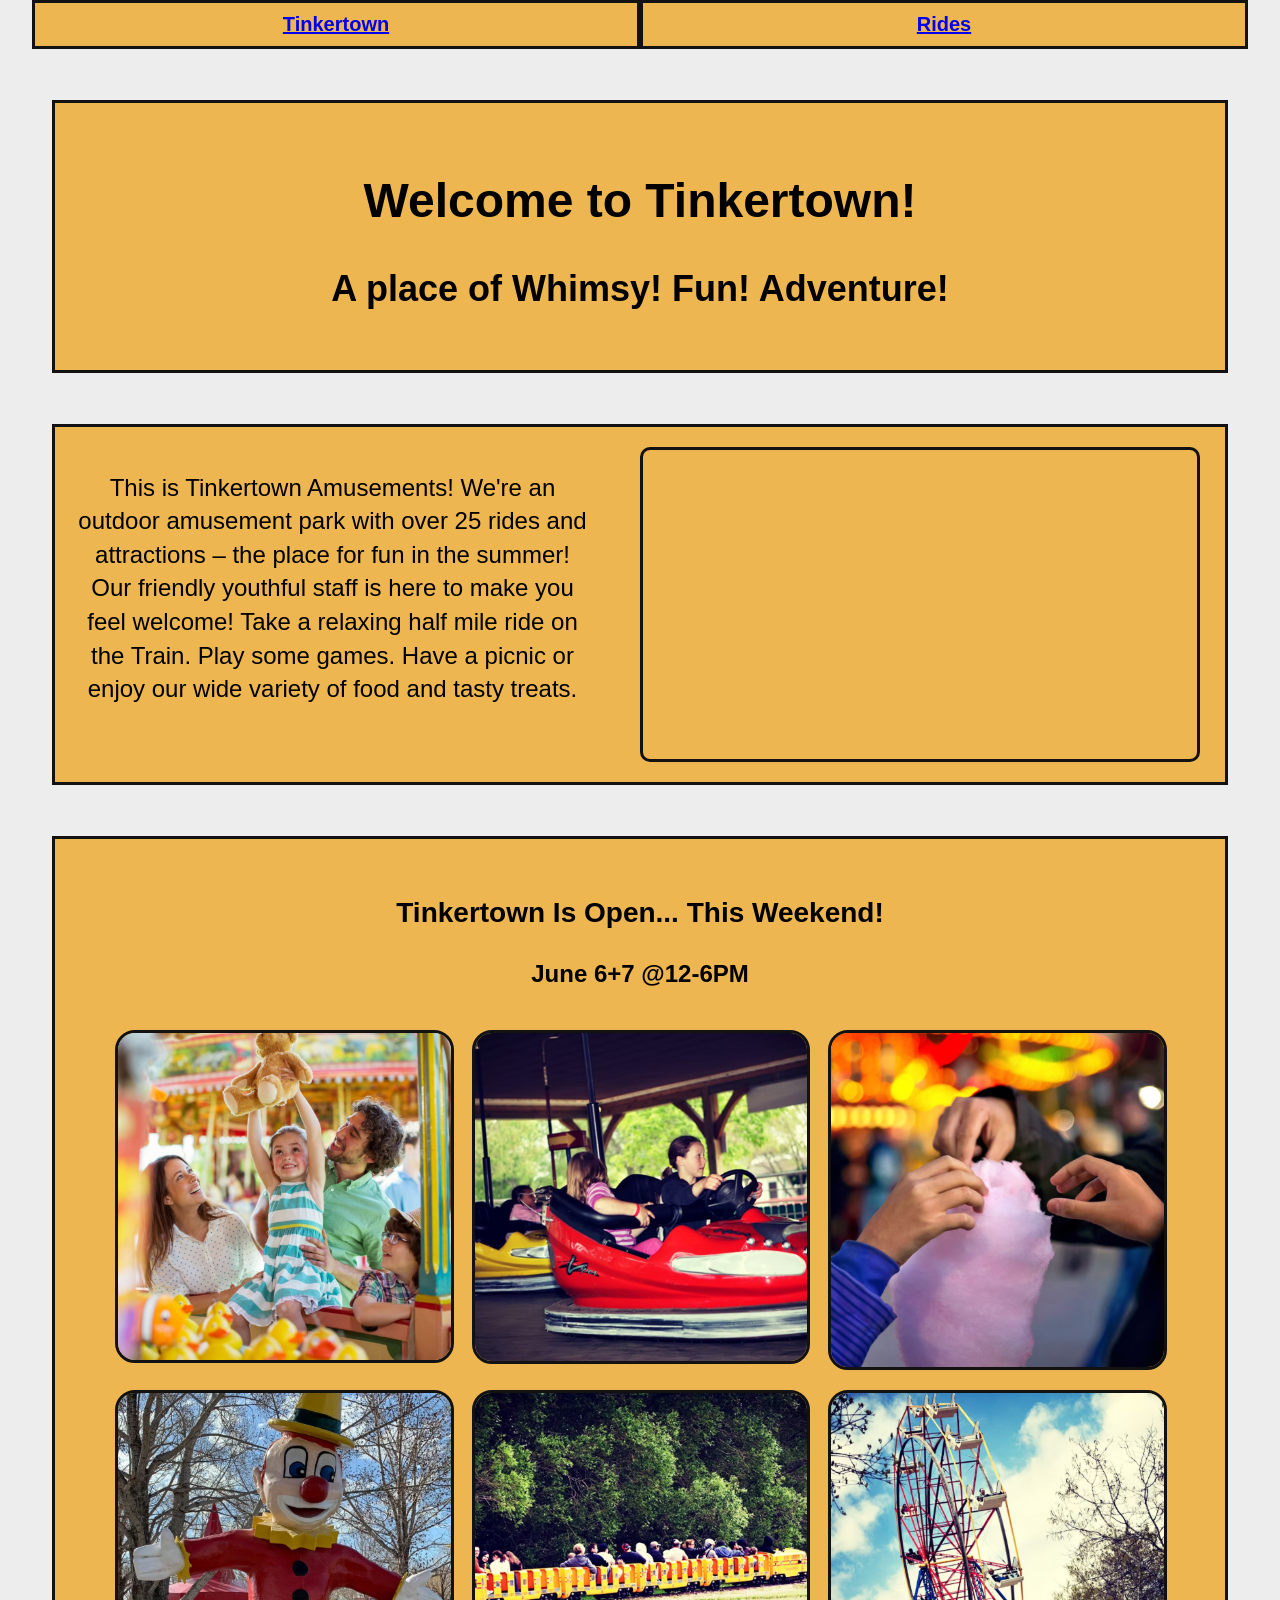
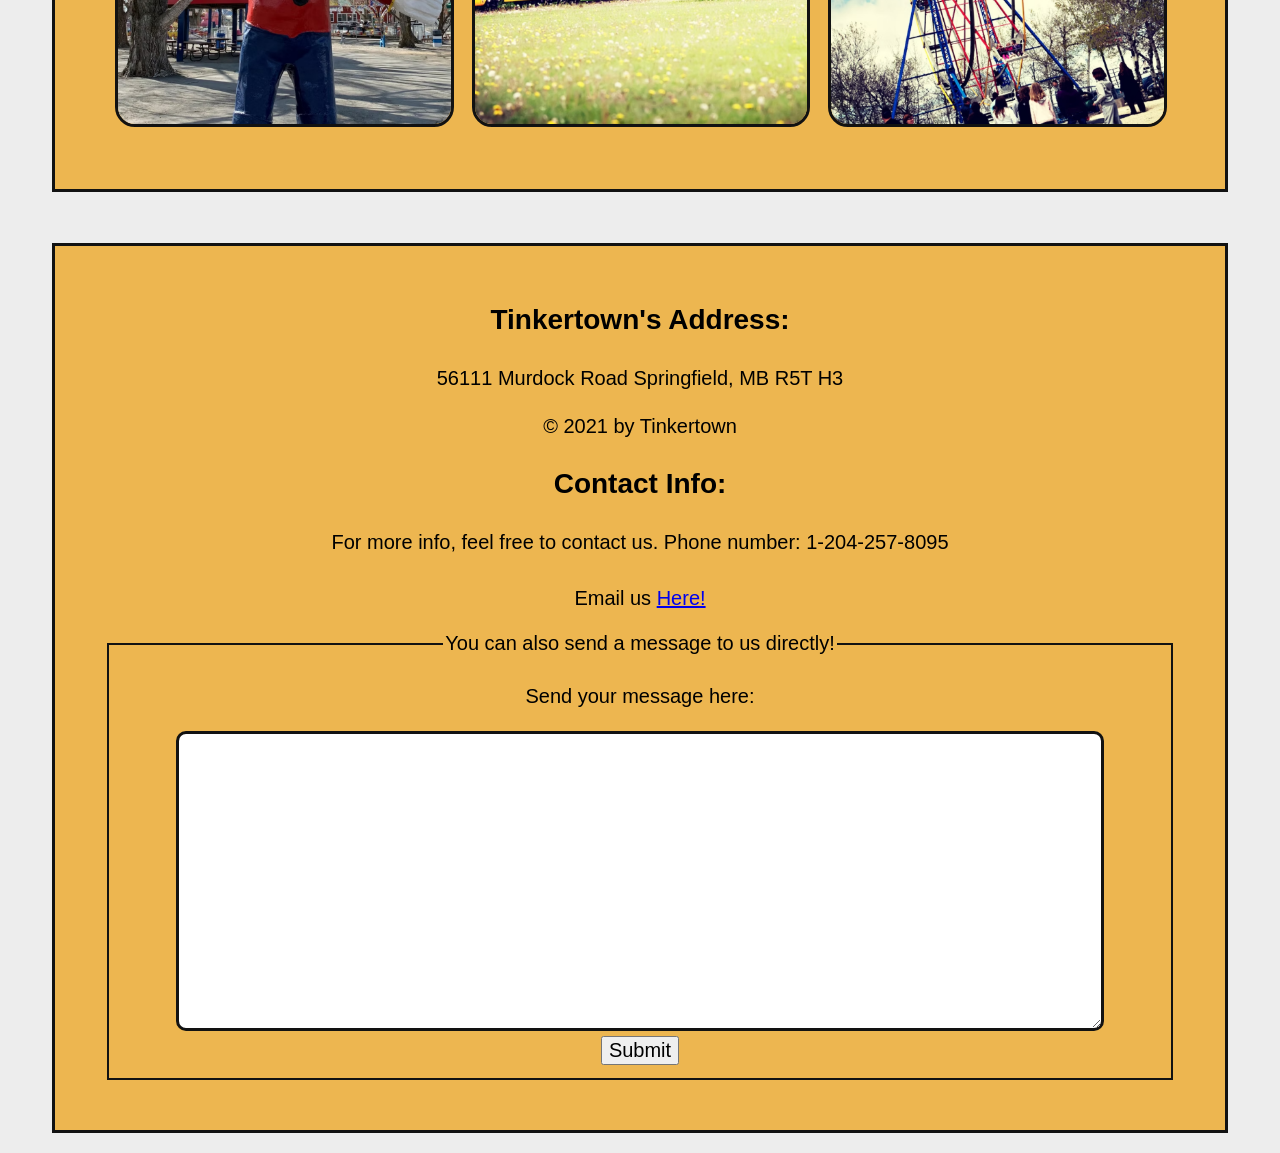
<file: index.html>
<!doctype html>
<html lang="en">
	<head>
		<meta charset="UTF-8" />
		<meta
			name="viewport"
			content="width=device-width, initial-scale=1.0"
		/>
		<link
			rel="stylesheet"
			href="stylesheets/stylesheet.css"
		/>
		<title>Tinkertown-Home Page</title>
		<style>
			#section2 {
				padding: 2rem;
				display: grid;
				grid-template-columns: repeat(2, 1fr);
				grid-template-rows: 1fr;
			}
			#welcome-gallery {
				display: grid;
				grid-template-columns: repeat(3, 1fr);
				grid-template-rows: repeat(2, 1fr);
			}
			#welcome-gallery img {
				width: 95%;
			}
			#welcome-gallery {
				padding: 0rem;
				border: 0rem;
			}
			/*A Media Query was chosen to allow for the website to
				still look good on smaller devices, targetting
				standard tablets and android in Portrait Mode, and
				testing the browser window at different sizes to
				make sure it remains visually appealing at all
				widths*/
			@media (max-width: 992px) {
				#section2 {
					display: block;
				}
				#section2 iframe {
					width: 90%;
				}
				#welcome-gallery {
					display: block;
				}
			}
		</style>
	</head>
	<body>
		<header>
			<nav>
				<ul>
					<li>
						<a href="index.html">Tinkertown</a>
					</li>
					<li>
						<a href="rides.html">Rides</a>
					</li>
				</ul>
			</nav>
		</header>
		<main>
			<section id="intro">
				<h1>Welcome to Tinkertown!</h1>
				<h2>A place of Whimsy! Fun! Adventure!</h2>
			</section>
			<br />
			<section id="section2">
				<p style="font-size: 2.4rem; margin-right: 5rem">
					This is Tinkertown Amusements! We're an outdoor
					amusement park with over 25 rides and attractions
					– the place for fun in the summer! Our friendly
					youthful staff is here to make you feel welcome!
					Take a relaxing half mile ride on the Train. Play
					some games. Have a picnic or enjoy our wide
					variety of food and tasty treats.
				</p>
				<iframe
					width="560"
					height="315"
					src="https://www.youtube.com/embed/7JJpcSIZ6LY?si=6ZzLZe7iyFitCGaj"
					title="YouTube video player"
					frameborder="0"
					allow="
						accelerometer;
						autoplay;
						clipboard-write;
						encrypted-media;
						gyroscope;
						picture-in-picture;
						web-share;
					"
					style="
						border-radius: 1rem;
						border: 0.35rem solid #121212;
					"
					referrerpolicy="strict-origin-when-cross-origin"
					allowfullscreen
				></iframe>
			</section>
			<br />
			<section>
				<h3>Tinkertown Is Open... This Weekend!</h3>
				<h4>June 6+7 @12-6PM</h4>
				<section id="welcome-gallery">
					<img
						src="images/Happy_Winner.png"
						alt="Excited kid wins a prize!"
					/>
					<img
						src="images/Bumper_Cars.png"
						alt="Kids in Bumper Cars"
					/>
					<img
						src="images/Cotton_Candy.png"
						alt="A few people eating Cotton Candy"
					/>
					<img
						src="images/Nice_Clown.png"
						alt="A Nice Clown Smiling"
					/>
					<img
						src="images/Roller_Coaster.png"
						alt="People having fun riding a Roller Coaster"
					/>
					<img
						src="images/Ferris_Wheel2.png"
						alt="A Ferris Wheel with a beautiful sunset in the background"
					/>
				</section>
			</section>
		</main>
		<br />
		<footer>
			<section>
				<section>
					<h3>Tinkertown's Address:</h3>
					<p>56111 Murdock Road Springfield, MB R5T H3</p>
					<p>© 2021 by Tinkertown</p>
					<h3>Contact Info:</h3>
					<p>
						For more info, feel free to contact us. Phone
						number: 1-204-257-8095
						<br />
						<br />
						Email us
						<a href="mailto:Tinkertown@gmail.com">Here!</a>
					</p>
				</section>
				<section>
					<form id="end-form" name="end-form" method="get">
						<fieldset for="end-form">
							<legend>
								You can also send a message to us directly!
							</legend>
							<br />
							<label for="direct-msg"
								>Send your message here:</label
							>
							<br />
							<br />
							<textarea id="direct-msg"></textarea>
							<br />
							<button type="submit">Submit</button>
						</fieldset>
					</form>
				</section>
			</section>
		</footer>
	</body>
</html>
</file>
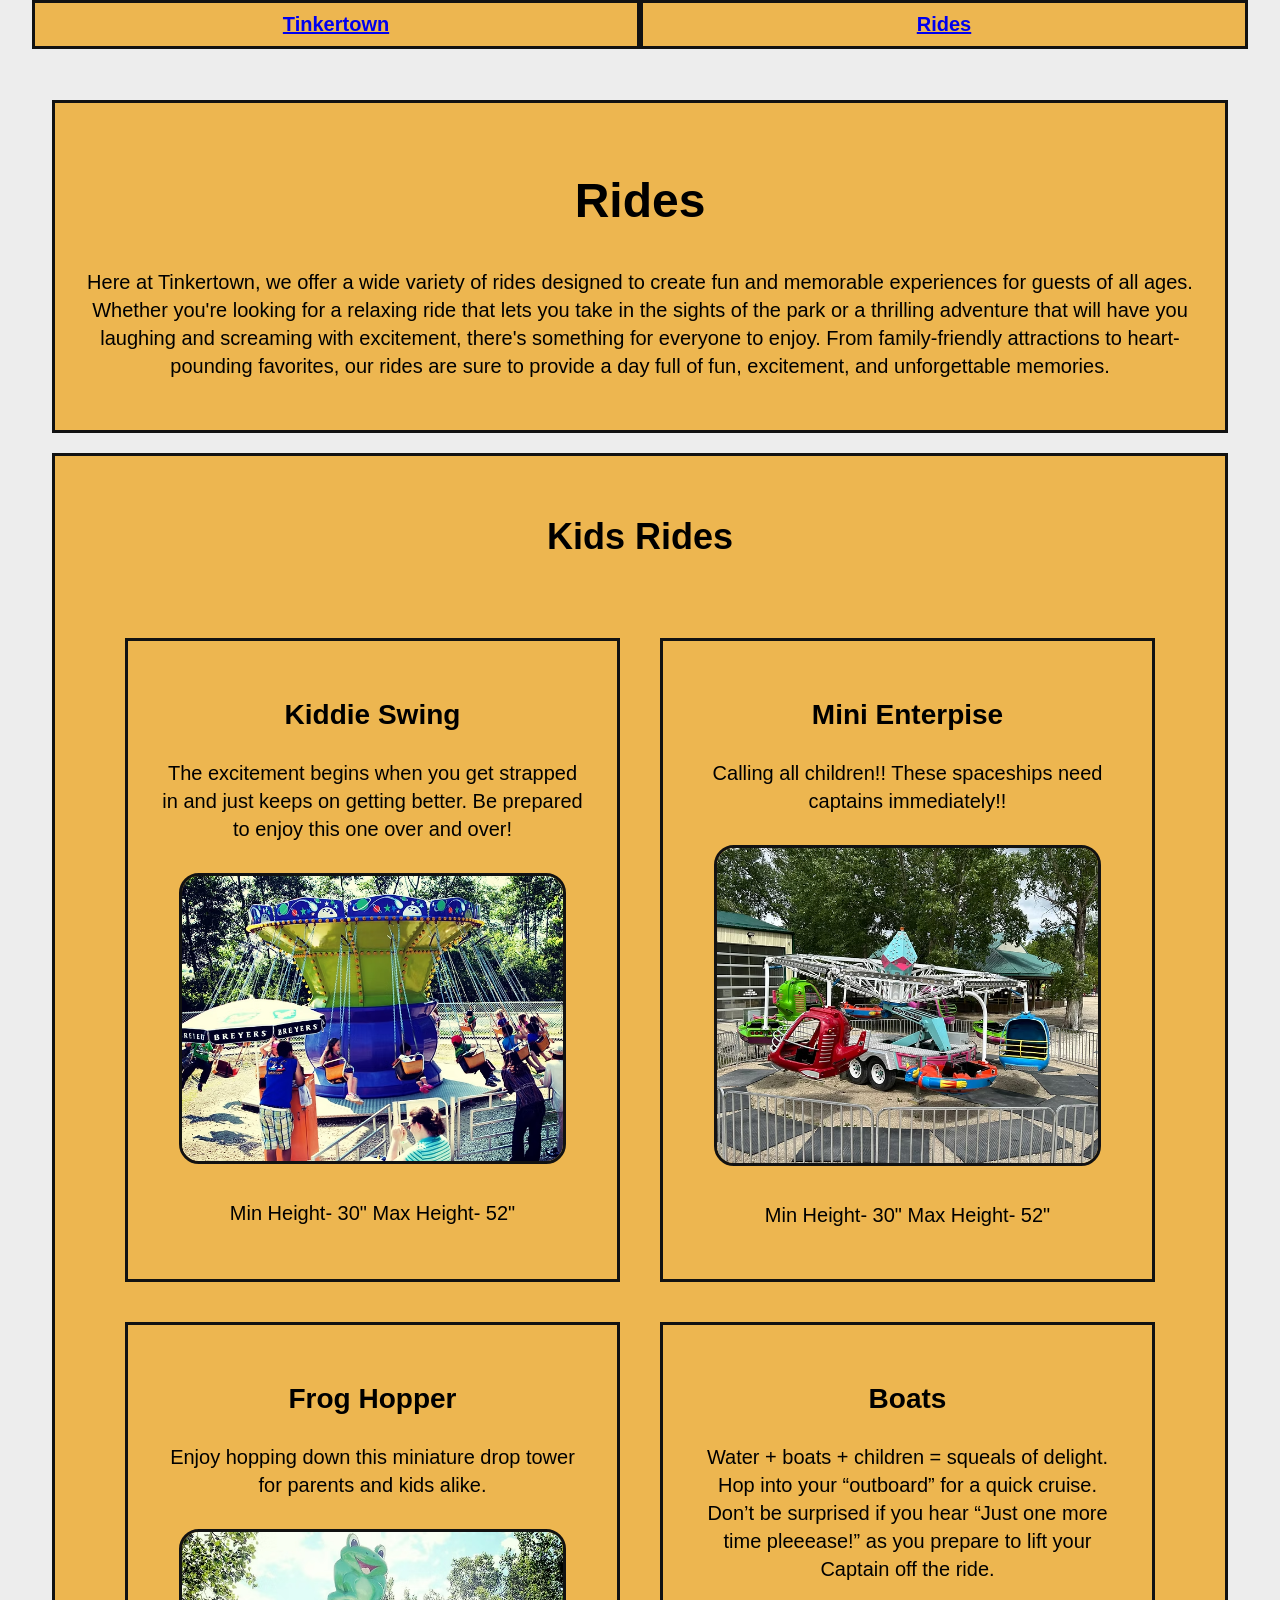
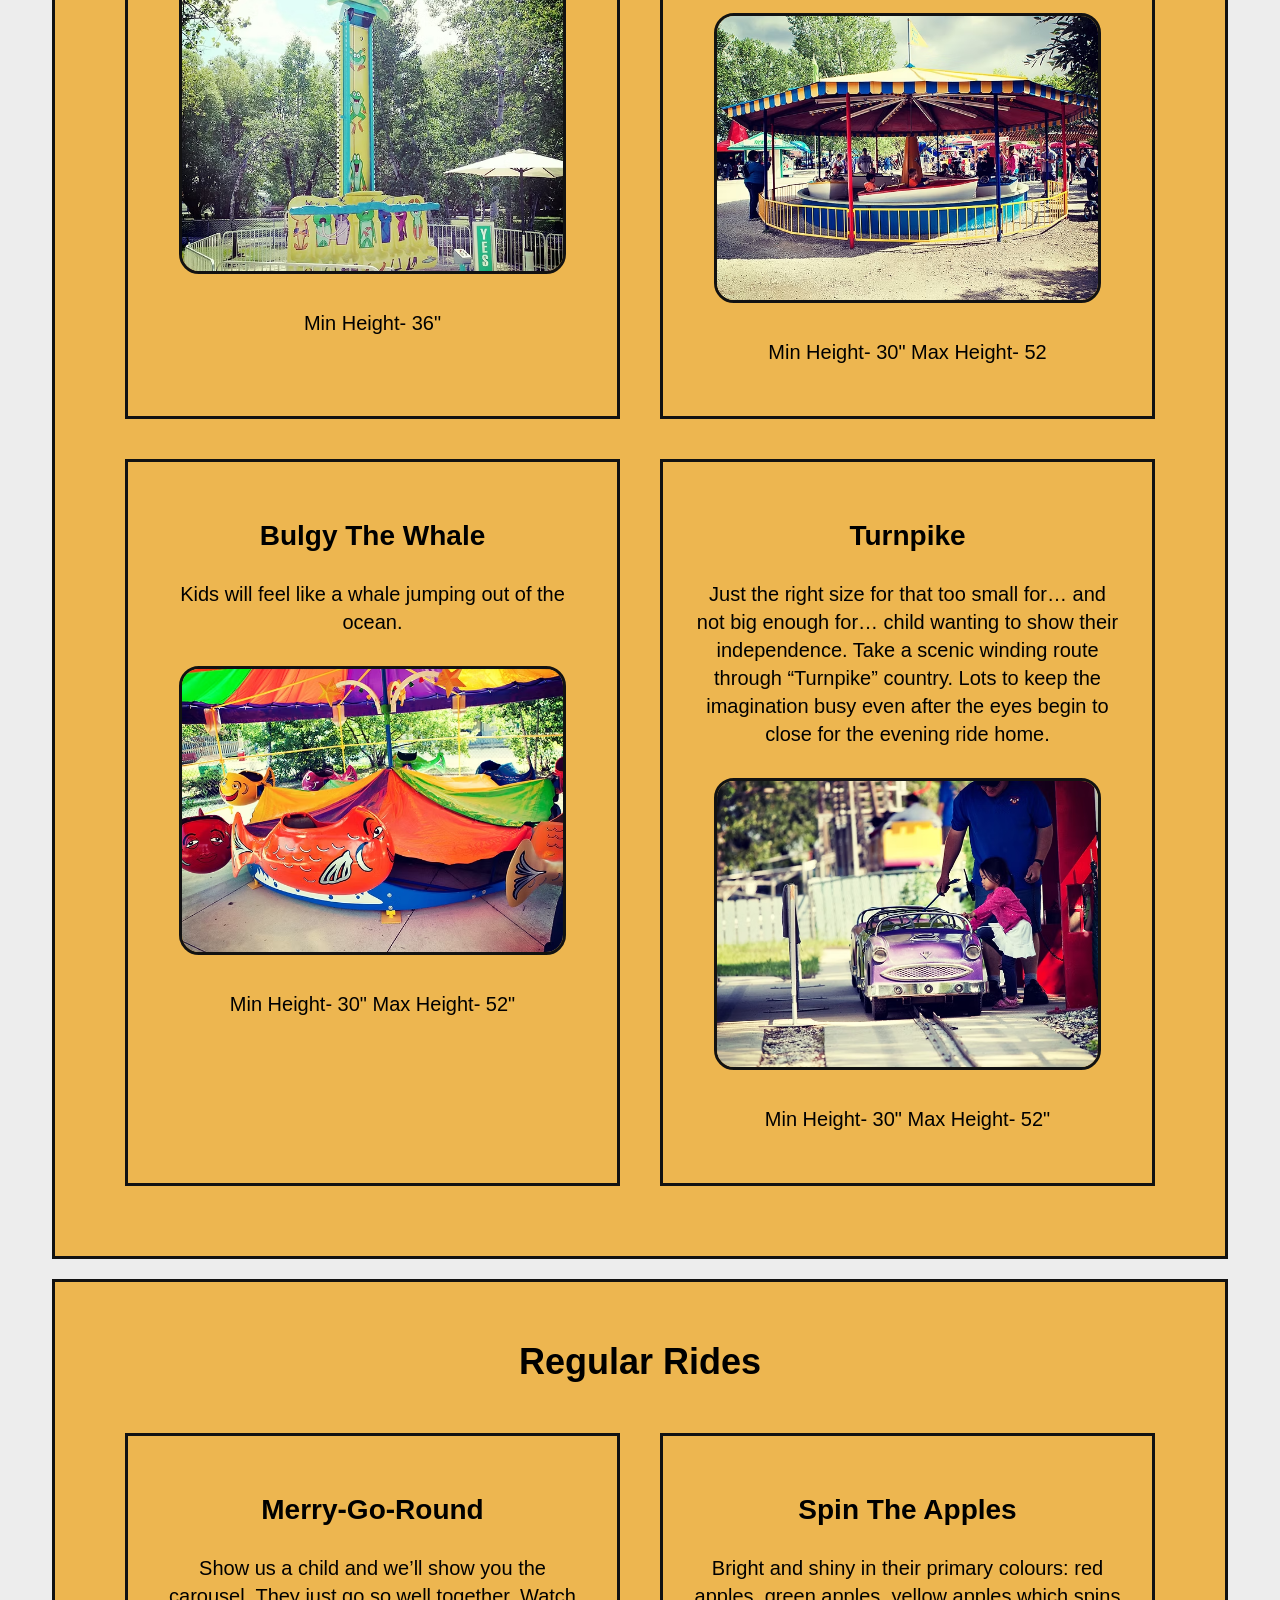
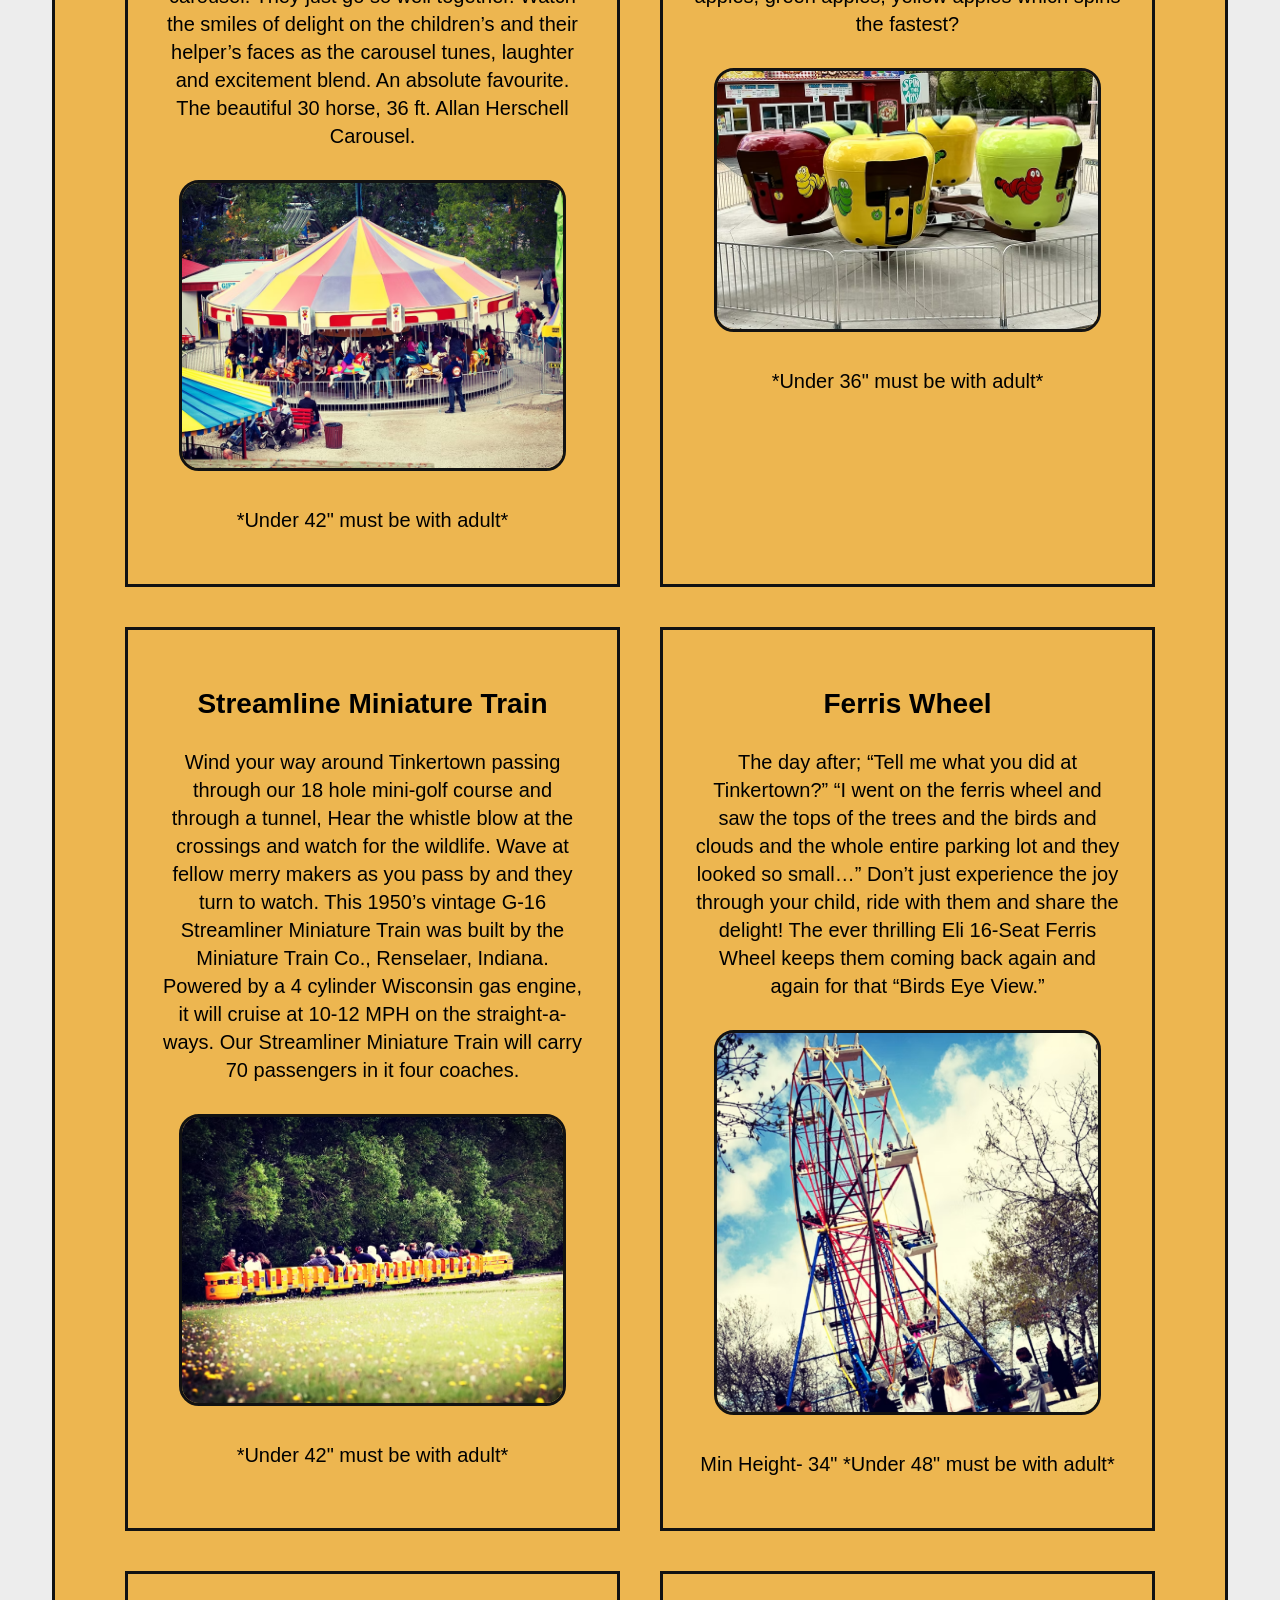
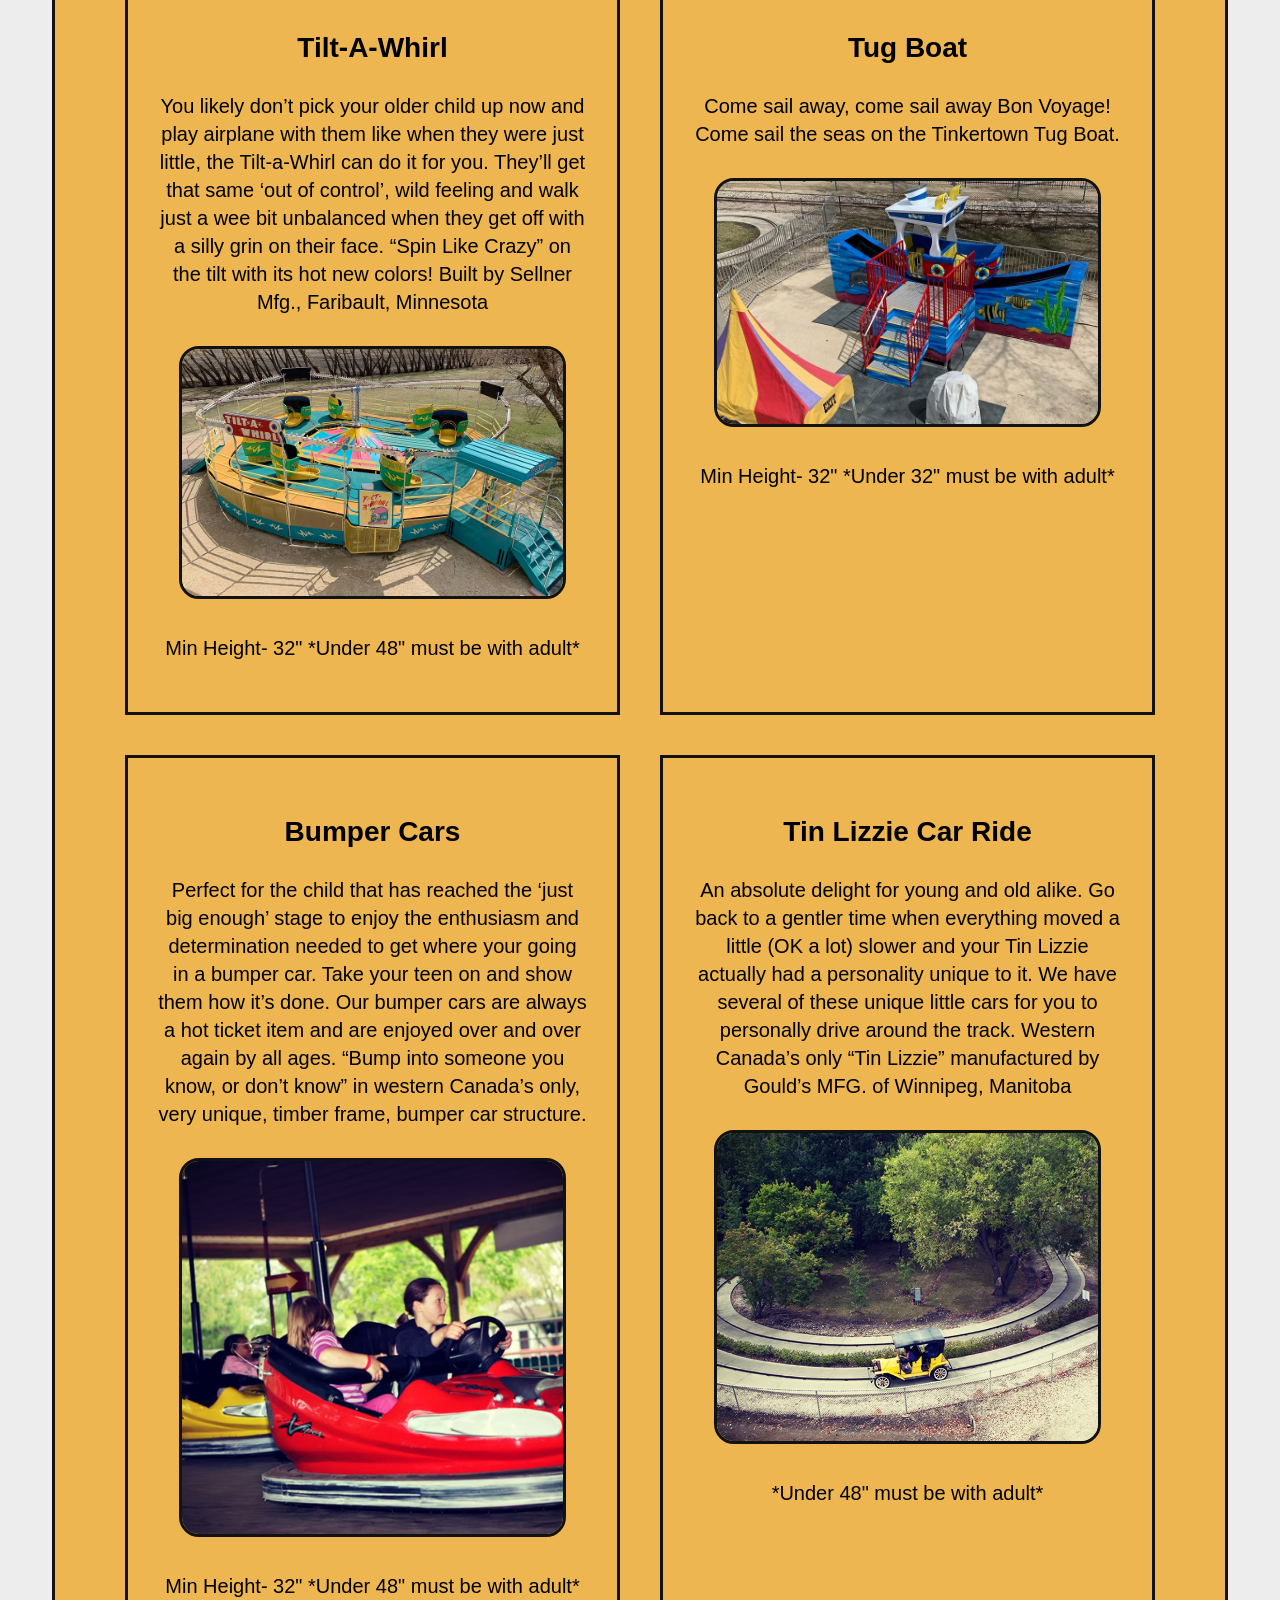
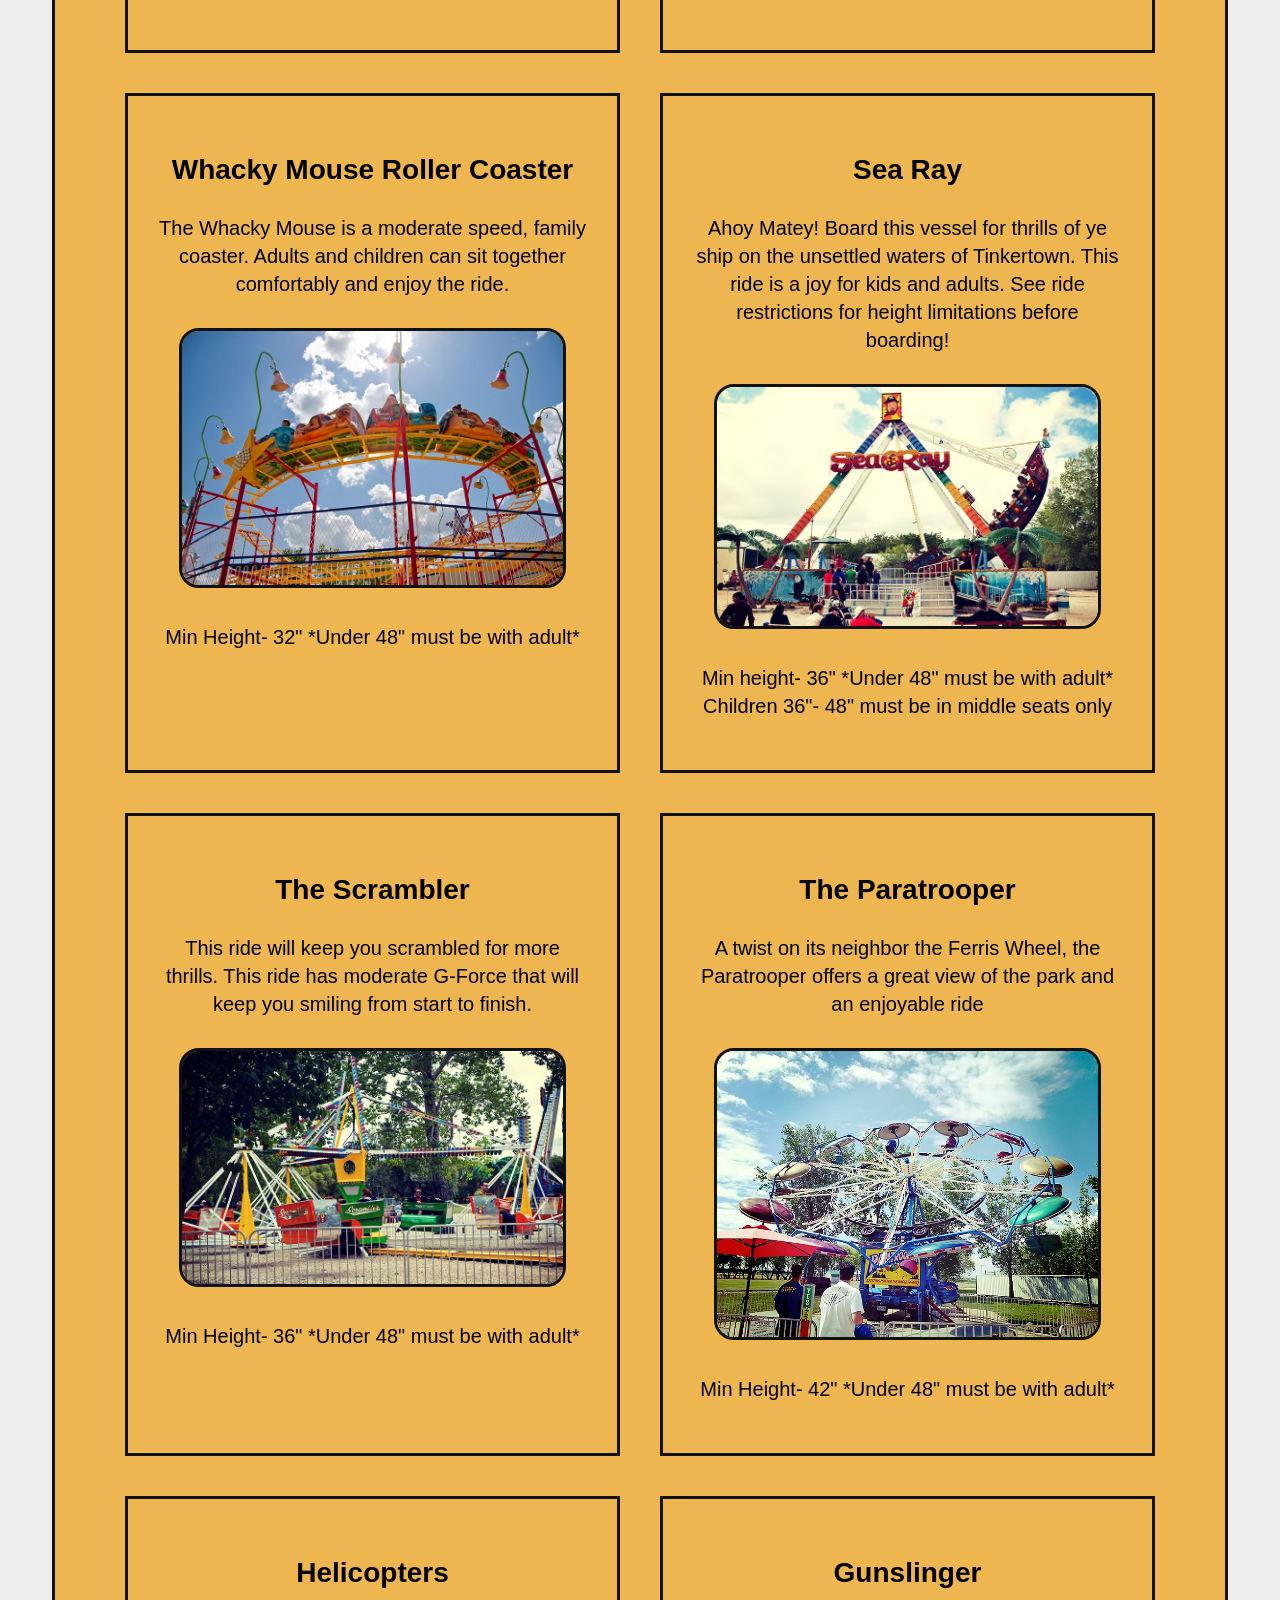
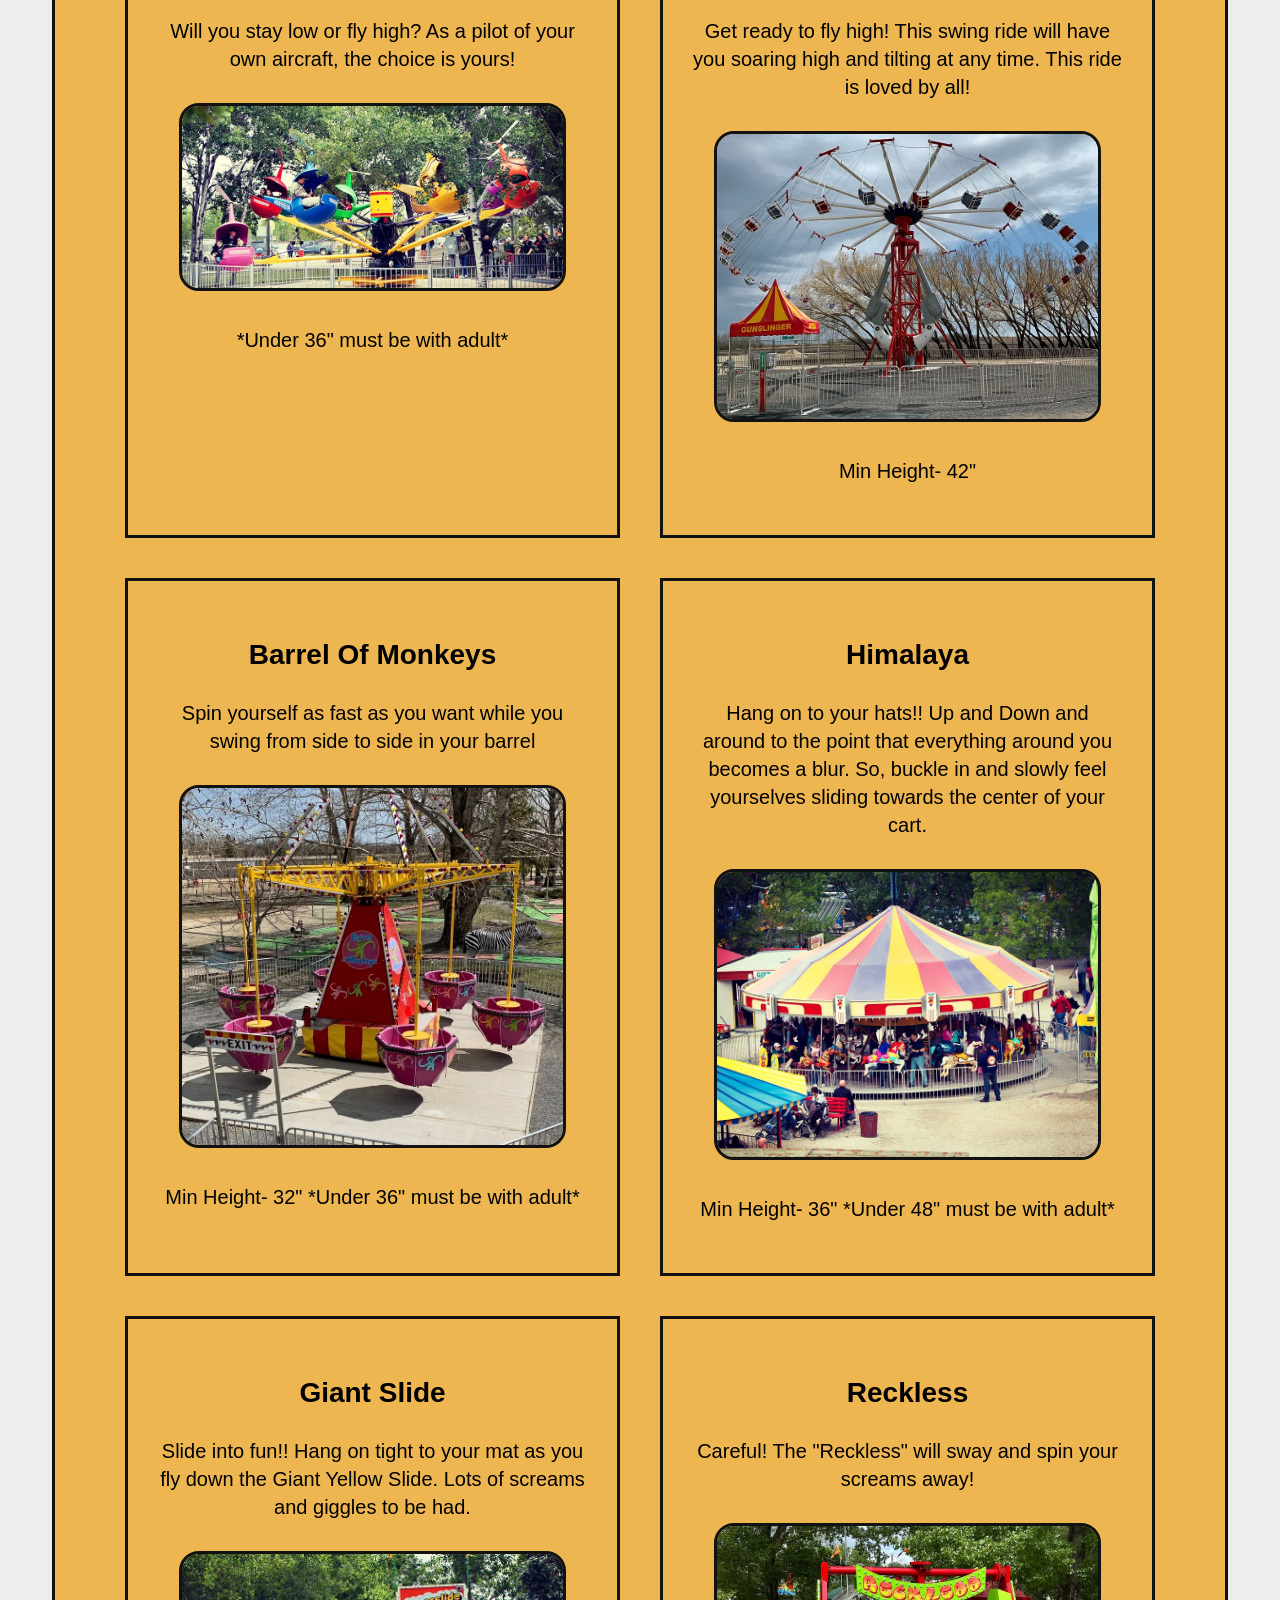
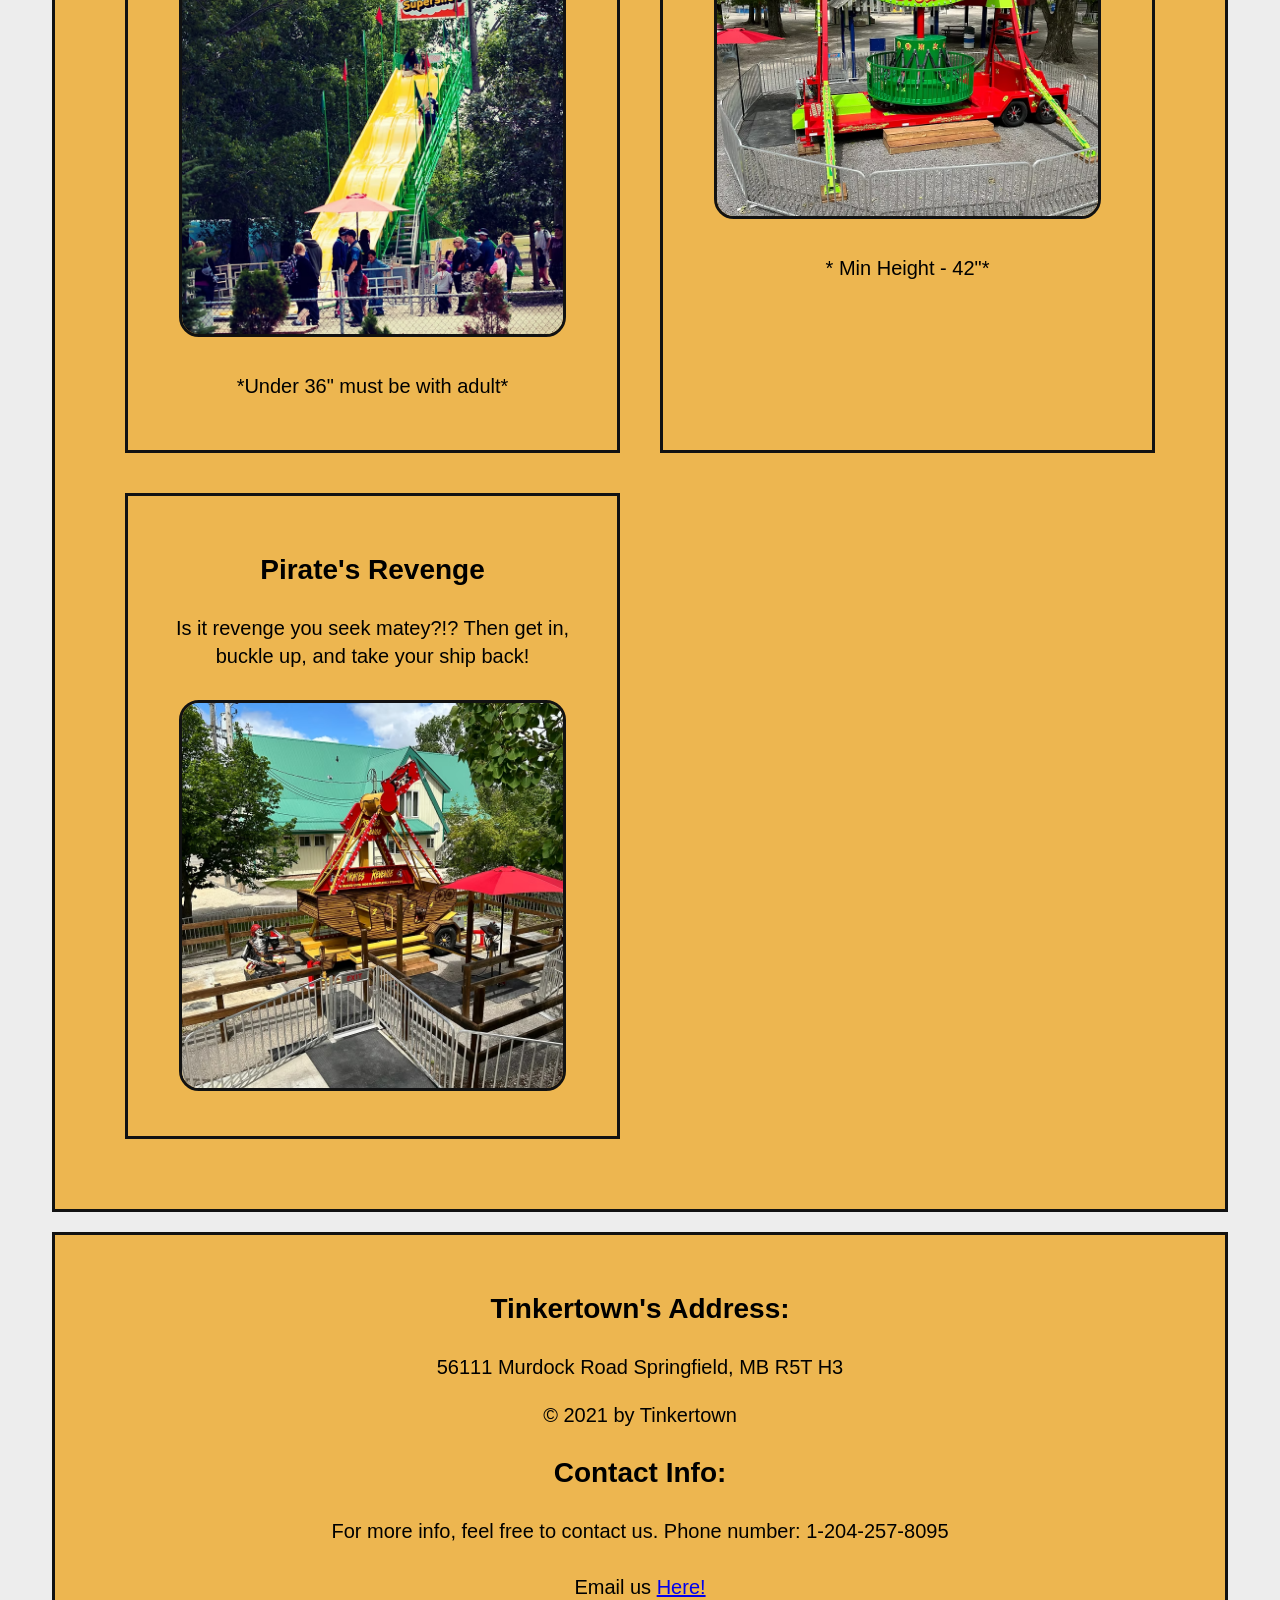
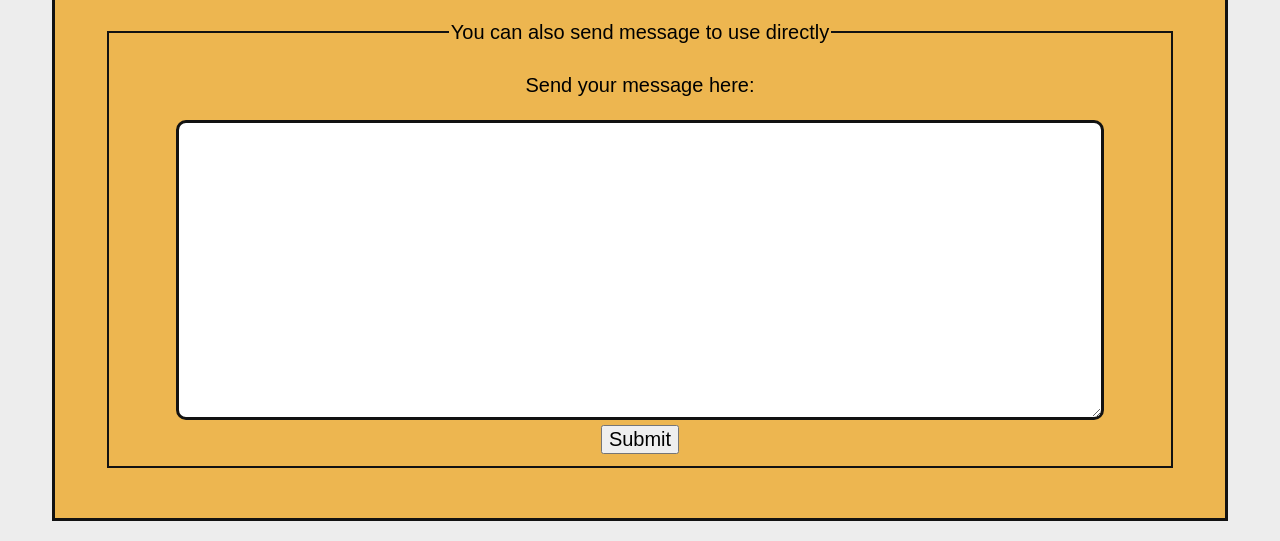
<file: rides.html>
<!doctype html>
<html lang="en">
	<head>
		<meta charset="UTF-8" />
		<meta
			name="viewport"
			content="width=device-width, initial-scale=1.0"
		/>
		<title>Tinkertown - Rides</title>
		<link
			rel="stylesheet"
			href="stylesheets/stylesheet.css"
		/>
		<style>
			.rides {
				display: grid;
				grid-template-columns: repeat(2, 1fr);
				grid-template-rows: repeat(auto, 1fr);
				font-size: 2rem;
				padding: 0rem;
				border: 0rem;
			}
			/*I created a transition to switch to a lighter color +
			also change the border-color to white to highlight the
			ride the reader is viewing, not only would this
			slightly improve accessibility as it would be a
			lighter color combined with dark text, it also
			subconsciouly gets the user's attention as the brain
			notices the color shift*/
			.rides section {
				transition: background-color 0.3s ease-in-out;
			}
			.rides section:hover {
				background-color: rgb(243, 200, 120);
				border-color: #ededed;
			}

			.rides img {
				width: 90%;
			}
			@media (max-width: 992px) {
				.rides {
					display: block;
				}
			}
		</style>
	</head>
	<body>
		<header>
			<nav>
				<ul>
					<li><a href="index.html">Tinkertown</a></li>
					<li><a href="rides.html">Rides</a></li>
				</ul>
			</nav>
		</header>
		<main>
			<section id="intro">
				<h1>Rides</h1>
				<p>
					Here at Tinkertown, we offer a wide variety of
					rides designed to create fun and memorable
					experiences for guests of all ages. Whether you're
					looking for a relaxing ride that lets you take in
					the sights of the park or a thrilling adventure
					that will have you laughing and screaming with
					excitement, there's something for everyone to
					enjoy. From family-friendly attractions to
					heart-pounding favorites, our rides are sure to
					provide a day full of fun, excitement, and
					unforgettable memories.
				</p>
			</section>
			<section>
				<h2>Kids Rides</h2>
				<br />
				<section class="rides">
					<section>
						<h3>Kiddie Swing</h3>
						<p>
							The excitement begins when you get strapped in
							and just keeps on getting better. Be prepared
							to enjoy this one over and over!
						</p>
						<img
							src="images/kiddieswing_large.png"
							alt="Multiple swings that rotate due to a cylindrical-like center"
						/>
						<br />
						<p>Min Height- 30" Max Height- 52"</p>
					</section>
					<section>
						<h3>Mini Enterpise</h3>
						<p>
							Calling all children!! These spaceships need
							captains immediately!!
						</p>
						<img
							src="images/Flying_Cars.png"
							alt="An image of cars hung by a mechanical system"
						/>
						<p>Min Height- 30" Max Height- 52"</p>
					</section>
					<section>
						<h3>Frog Hopper</h3>
						<p>
							Enjoy hopping down this miniature drop tower
							for parents and kids alike.
						</p>
						<img
							src="images/froghopper_large.png"
							alt="A Frog-themed Bouncy Castle"
						/>
						<p>Min Height- 36"</p>
					</section>
					<section>
						<h3>Boats</h3>
						<p>
							Water + boats + children = squeals of delight.
							Hop into your “outboard” for a quick cruise.
							Don’t be surprised if you hear “Just one more
							time pleeease!” as you prepare to lift your
							Captain off the ride.
						</p>
						<img
							src="images/wetboat_large.png"
							alt="A Circle of Boats"
						/>
						<p>Min Height- 30" Max Height- 52</p>
					</section>
					<section>
						<h3>Bulgy The Whale</h3>
						<p>
							Kids will feel like a whale jumping out of the
							ocean.
						</p>
						<img
							src="images/bulgywhale_large.png"
							alt="A circle of whale-themed vehicles"
						/>
						<p>Min Height- 30" Max Height- 52"</p>
					</section>
					<section>
						<h3>Turnpike</h3>
						<p>
							Just the right size for that too small for…
							and not big enough for… child wanting to show
							their independence. Take a scenic winding
							route through “Turnpike” country. Lots to keep
							the imagination busy even after the eyes begin
							to close for the evening ride home.
						</p>
						<img
							src="images/turnpike_large.png"
							alt="Fun Child-sized cars!"
						/>
						<p>Min Height- 30" Max Height- 52"</p>
					</section>
				</section>
			</section>
			<section>
				<h2>Regular Rides</h2>
				<section class="rides">
					<section>
						<h3>Merry-Go-Round</h3>
						<p>
							Show us a child and we’ll show you the
							carousel. They just go so well together. Watch
							the smiles of delight on the children’s and
							their helper’s faces as the carousel tunes,
							laughter and excitement blend. An absolute
							favourite. The beautiful 30 horse, 36 ft.
							Allan Herschell Carousel.
						</p>
						<img
							src="images/merrygoround_large.png"
							alt="A Large Merry Go Round"
						/>
						<p>*Under 42" must be with adult*</p>
					</section>
					<section>
						<h3>Spin The Apples</h3>
						<p>
							Bright and shiny in their primary colours: red
							apples, green apples, yellow apples which
							spins the fastest?
						</p>
						<img
							src="images/apples.png"
							alt="Apple-themed rides similar to a Merry-Go-Round "
						/>
						<p>*Under 36" must be with adult*</p>
					</section>
					<section>
						<h3>Streamline Miniature Train</h3>
						<p>
							Wind your way around Tinkertown passing
							through our 18 hole mini-golf course and
							through a tunnel, Hear the whistle blow at the
							crossings and watch for the wildlife. Wave at
							fellow merry makers as you pass by and they
							turn to watch. This 1950’s vintage G-16
							Streamliner Miniature Train was built by the
							Miniature Train Co., Renselaer, Indiana.
							Powered by a 4 cylinder Wisconsin gas engine,
							it will cruise at 10-12 MPH on the
							straight-a-ways. Our Streamliner Miniature
							Train will carry 70 passengers in it four
							coaches.
						</p>
						<img
							src="images/train_large.png"
							alt="A train of seats that'll drive you while being fun"
						/>
						<p>*Under 42" must be with adult*</p>
					</section>
					<section>
						<h3>Ferris Wheel</h3>
						<p>
							The day after; “Tell me what you did at
							Tinkertown?” “I went on the ferris wheel and
							saw the tops of the trees and the birds and
							clouds and the whole entire parking lot and
							they looked so small…” Don’t just experience
							the joy through your child, ride with them and
							share the delight! The ever thrilling Eli
							16-Seat Ferris Wheel keeps them coming back
							again and again for that “Birds Eye View.”
						</p>
						<img
							src="images/Ferris_Wheel2.png"
							alt="A Gigantic Ferris Wheel"
						/>
						<p>
							Min Height- 34" *Under 48" must be with adult*
						</p>
					</section>
					<section>
						<h3>Tilt-A-Whirl</h3>
						<p>
							You likely don’t pick your older child up now
							and play airplane with them like when they
							were just little, the Tilt-a-Whirl can do it
							for you. They’ll get that same ‘out of
							control’, wild feeling and walk just a wee bit
							unbalanced when they get off with a silly grin
							on their face. “Spin Like Crazy” on the tilt
							with its hot new colors! Built by Sellner
							Mfg., Faribault, Minnesota
						</p>
						<img
							src="images/Tilt-and-Whirl.png"
							alt="The Mighty Tilt-A-Whirl, 7 seats that can each house multiple people that spin them pretty fast"
						/>
						<p>
							Min Height- 32" *Under 48" must be with adult*
						</p>
					</section>
					<section>
						<h3>Tug Boat</h3>
						<p>
							Come sail away, come sail away Bon Voyage!
							Come sail the seas on the Tinkertown Tug Boat.
						</p>
						<img
							src="images/Ocean_Ship.png"
							alt="An ocean-themed mini-boat resting behind the elevated entrance"
						/>
						<p>
							Min Height- 32" *Under 32" must be with adult*
						</p>
					</section>
					<section>
						<h3>Bumper Cars</h3>
						<p>
							Perfect for the child that has reached the
							‘just big enough’ stage to enjoy the
							enthusiasm and determination needed to get
							where your going in a bumper car. Take your
							teen on and show them how it’s done. Our
							bumper cars are always a hot ticket item and
							are enjoyed over and over again by all ages.
							“Bump into someone you know, or don’t know” in
							western Canada’s only, very unique, timber
							frame, bumper car structure.
						</p>
						<img
							src="images/Bumper_Cars.png"
							alt="Children riding in Bumper Cars"
						/>
						<p>
							Min Height- 32" *Under 48" must be with adult*
						</p>
					</section>
					<section>
						<h3>Tin Lizzie Car Ride</h3>
						<p>
							An absolute delight for young and old alike.
							Go back to a gentler time when everything
							moved a little (OK a lot) slower and your Tin
							Lizzie actually had a personality unique to
							it. We have several of these unique little
							cars for you to personally drive around the
							track. Western Canada’s only “Tin Lizzie”
							manufactured by Gould’s MFG. of Winnipeg,
							Manitoba
						</p>
						<img
							src="images/tincar_large.png"
							alt="A Ride around the Tin Car"
						/>
						<p>*Under 48" must be with adult*</p>
					</section>
					<section>
						<h3>Whacky Mouse Roller Coaster</h3>
						<p>
							The Whacky Mouse is a moderate speed, family
							coaster. Adults and children can sit together
							comfortably and enjoy the ride.
						</p>
						<img
							src="images/Roller_Coaster3.png"
							alt="An elevated Roller Coaster ready to take you on an adventurous ride"
						/>
						<p>
							Min Height- 32" *Under 48" must be with adult*
						</p>
					</section>
					<section>
						<h3>Sea Ray</h3>
						<p>
							Ahoy Matey! Board this vessel for thrills of
							ye ship on the unsettled waters of Tinkertown.
							This ride is a joy for kids and adults. See
							ride restrictions for height limitations
							before boarding!
						</p>
						<img
							src="images/searay_large.png"
							alt="A Gigantic swinging boat that will drag you around in the air at high speeds! Safely of course"
						/>
						<p>
							Min height- 36" *Under 48" must be with adult*
							Children 36"- 48" must be in middle seats only
						</p>
					</section>
					<section>
						<h3>The Scrambler</h3>
						<p>
							This ride will keep you scrambled for more
							thrills. This ride has moderate G-Force that
							will keep you smiling from start to finish.
						</p>
						<img
							src="images/scrambler_large.png"
							alt="A crane-like Contraption that carries the riders in a circular pattern"
						/>
						<p>
							Min Height- 36" *Under 48" must be with adult*
						</p>
					</section>
					<section>
						<h3>The Paratrooper</h3>
						<p>
							A twist on its neighbor the Ferris Wheel, the
							Paratrooper offers a great view of the park
							and an enjoyable ride
						</p>
						<img
							src="images/paratrooper_large.png"
							alt="A ride that elevates the participants and rotating in both it's X and Y axis"
						/>
						<p>
							Min Height- 42" *Under 48" must be with adult*
						</p>
					</section>
					<section>
						<h3>Helicopters</h3>
						<p>
							Will you stay low or fly high? As a pilot of
							your own aircraft, the choice is yours!
						</p>
						<img
							src="images/helicopters_large.png"
							alt="Lots of mini-helicopters attached to the ride that spins you around while letting you control your elevation"
						/>
						<p>*Under 36" must be with adult*</p>
					</section>
					<section>
						<h3>Gunslinger</h3>
						<p>
							Get ready to fly high! This swing ride will
							have you soaring high and tilting at any time.
							This ride is loved by all!
						</p>
						<img
							src="images/Slinger.png"
							alt="A Gigantic Contraption that swings you around in the air, somewhat intimidating"
						/>
						<p>Min Height- 42"</p>
					</section>
					<section>
						<h3>Barrel Of Monkeys</h3>
						<p>
							Spin yourself as fast as you want while you
							swing from side to side in your barrel
						</p>
						<img
							src="images/Ring-Around.png"
							alt="Spins you around at a wide range of speeds, similar to a Merry Go Round"
						/>
						<p>
							Min Height- 32" *Under 36" must be with adult*
						</p>
					</section>
					<section>
						<h3>Himalaya</h3>
						<p>
							Hang on to your hats!! Up and Down and around
							to the point that everything around you
							becomes a blur. So, buckle in and slowly feel
							yourselves sliding towards the center of your
							cart.
						</p>
						<img
							src="images/merrygoround_large.png"
							alt="A Roller Coaster and Merry-Go-Round combined and swings you up and down very fast "
						/>
						<p>
							Min Height- 36" *Under 48" must be with adult*
						</p>
					</section>
					<section>
						<h3>Giant Slide</h3>
						<p>
							Slide into fun!! Hang on tight to your mat as
							you fly down the Giant Yellow Slide. Lots of
							screams and giggles to be had.
						</p>
						<img
							src="images/Superslide.png"
							alt="A Gigantic Slide"
						/>
						<p>*Under 36" must be with adult*</p>
					</section>
					<section>
						<h3>Reckless</h3>
						<p>
							Careful! The "Reckless" will sway and spin
							your screams away!
						</p>
						<img
							src="images/Reckless.png"
							alt="A Car-themed Ride that uses a short-range spinning mechanism"
						/>
						<p>* Min Height - 42"*</p>
					</section>
					<section>
						<h3>Pirate's Revenge</h3>
						<p>
							Is it revenge you seek matey?!? Then get in,
							buckle up, and take your ship back!
						</p>
						<img
							src="images/PirateShip.png"
							alt="A Pirate Ship Themed ride that you're meant to travel around"
						/>
					</section>
				</section>
			</section>
		</main>
		<footer>
			<section>
				<section>
					<h3>Tinkertown's Address:</h3>
					<p>56111 Murdock Road Springfield, MB R5T H3</p>
					<p>© 2021 by Tinkertown</p>
					<h3>Contact Info:</h3>
					<p>
						For more info, feel free to contact us. Phone
						number: 1-204-257-8095
						<br />
						<br />
						Email us
						<a href="mailto:Tinkertown@gmail.com">Here!</a>
					</p>
				</section>
				<section>
					<form id="end-form" name="end-form" method="get">
						<fieldset for="end-form">
							<legend>
								You can also send message to use directly
							</legend>
							<br />
							<label for="direct-msg"
								>Send your message here:</label
							>
							<br />
							<br />
							<textarea id="direct-msg"></textarea>
							<br />
							<button type="submit">Submit</button>
						</fieldset>
					</form>
				</section>
			</section>
		</footer>
	</body>
</html>
</file>
<file: stylesheets/stylesheet.css>
* {
	box-sizing: border-box;
}

html {
	font-size: 62.5%;
}

body {
	background: #ededed;
	font-family: Arial, Helvetica, sans-serif;
	text-align: center;
	width: 95%;
	margin: 0 auto;
}
/*The nav has a usual configuration, with notable
attributes being the width at 95% to keep the website
as a liquid layout one, the position being fixed so
you can access the nav from anywhere and click on the
same website you're on to function as a back to top
button, the top attribute keeping the nav at the top,
and the margin: attribute centering the website*/
nav {
	background: #edb650;
	text-align: center;
	font-size: 2rem;
	margin: 4rem;
	position: fixed;
	top: 0;
	width: 95%;
	margin: 0 auto;
	font-weight: 700;
}
/*The ul tas within the nav use the flex layout and
changes the list-style to none so that the black
circles that usually appear behind each list in not
there, hiding the fact that it is a list in the
first place, and changing the margin and padding to
0 to make sure the list covers the entire space*/
nav ul {
	display: flex;
	list-style: none;
	margin: 0;
	padding: 0;
}
nav ul li {
	width: 100%;
	border: 0.35rem solid #121212;
	padding: 1rem;
}
h1 {
	font-size: 4.8rem;
}
h2 {
	font-size: 3.6rem;
}
h3 {
	font-size: 2.8rem;
}
h4 {
	font-size: 2.4rem;
}
p {
	font-size: 2rem;
	line-height: 140%;
}
section {
	padding: 3rem;
	background: #edb650;
	margin: 2rem;
	border: 0.35rem solid #121212;
}
img {
	border-radius: 2rem;
	border: 0.35rem solid #121212;
	margin: 1rem;
}
nav p {
	font-size: 2rem;
	text-align: center;
}
#intro {
	font-size: 2.5rem;
	margin-top: 10rem;
}
fieldset {
	font-size: 2rem;
	border: 0.2rem solid #121212;
}
/*The textarea now always resizes to fit 90%
of the fieldset's width while being in the
center thanks to the margin and width
attribute values, the border was increased to
fit with the aesthetic of the website more and
the border-radius is more rounded*/
textarea {
	width: 90%;
	height: 30rem;
	padding: 1.5rem;
	border: 0.3rem solid #121212;
	border-radius: 1rem;
	font-size: 2rem;
	margin: 0 auto;
}
button {
	font-size: 2rem;
}
footer section section {
	border: 0;
	padding: 0;
}
</file>
